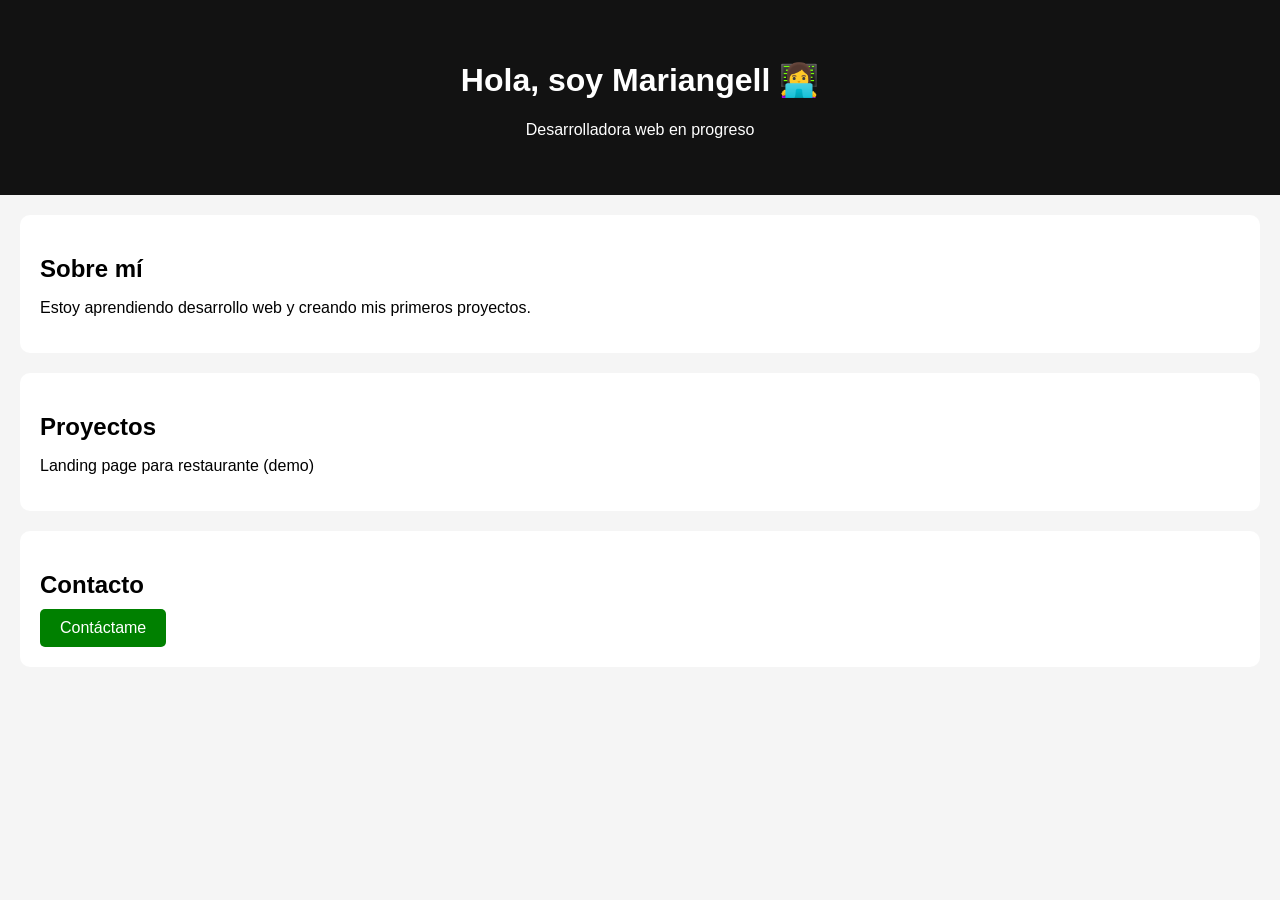
<file: index.html>
<!DOCTYPE html>
<html>
<head>
  <title>Mariangell Dev</title>
  <link rel="stylesheet" href="style.css">
</head>

<body>

  <header>
    <h1>Hola, soy Mariangell 👩‍💻</h1>
    <p>Desarrolladora web en progreso</p>
  </header>

  <section>
    <h2>Sobre mí</h2>
    <p>Estoy aprendiendo desarrollo web y creando mis primeros proyectos.</p>
  </section>

  <section>
    <h2>Proyectos</h2>
    <p>Landing page para restaurante (demo)</p>
  </section>

  <section>
    <h2>Contacto</h2>
    <a href="mailto:mariangell.dev@gmail.com">Contáctame</a>
  </section>

</body>
</html>
</file>
<file: style.css>
body {
  font-family: Arial;
  margin: 0;
  background: #f5f5f5;
}

header {
  background: #000000ec;
  color: white;
  text-align: center;
  padding: 40px;
}

section {
  padding: 20px;
  margin: 20px;
  background: white;
  border-radius: 10px;
}

h2 {
  margin-bottom: 10px;
}

a {
  display: inline-block;
  padding: 10px 20px;
  background: green;
  color: white;
  text-decoration: none;
  border-radius: 5px;
}
</file>
<file: Sobre mí/style.css>
body {
  font-family: Arial;
  margin: 0;
  background: #f5f5f5;
}

header {
  background: #000000ec;
  color: white;
  text-align: center;
  padding: 40px;
}

section {
  padding: 20px;
  margin: 20px;
  background: white;
  border-radius: 10px;
}

h2 {
  margin-bottom: 10px;
}

a {
  display: inline-block;
  padding: 10px 20px;
  background: green;
  color: white;
  text-decoration: none;
  border-radius: 5px;
}
</file>
